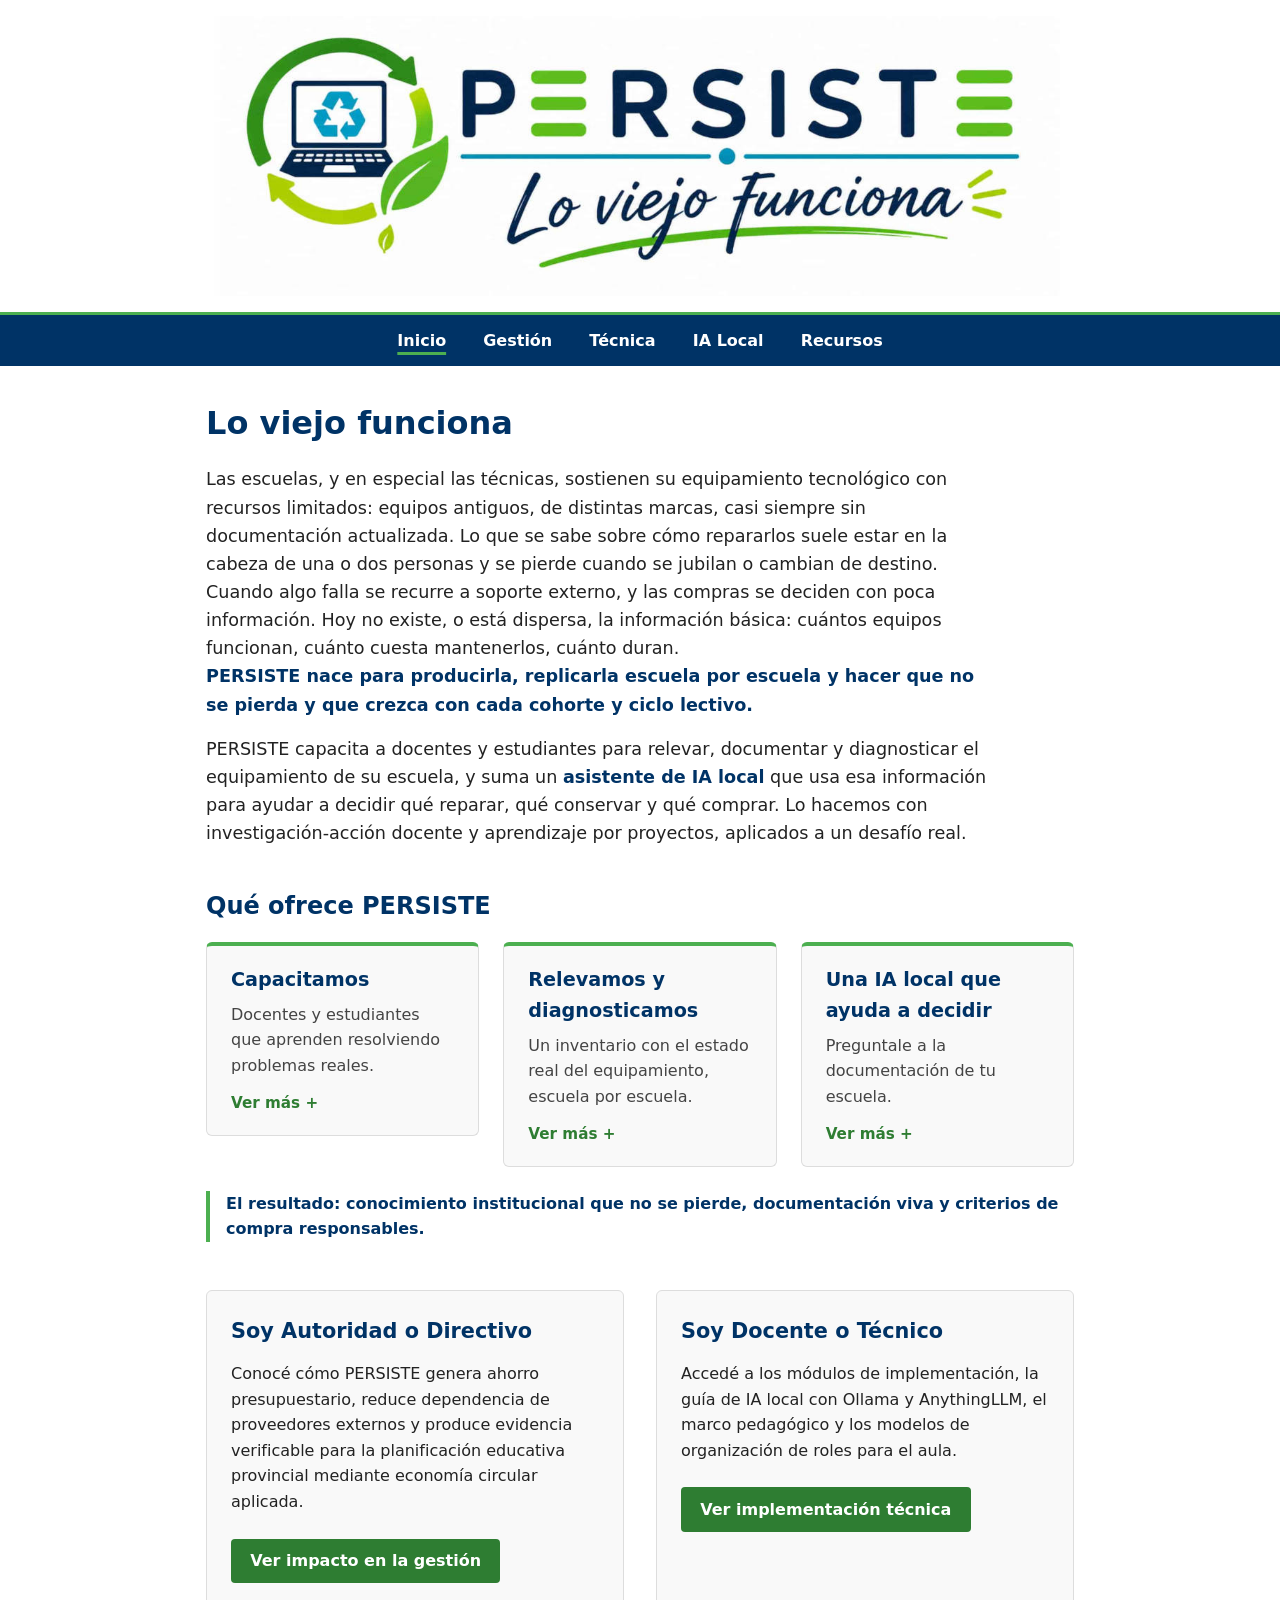
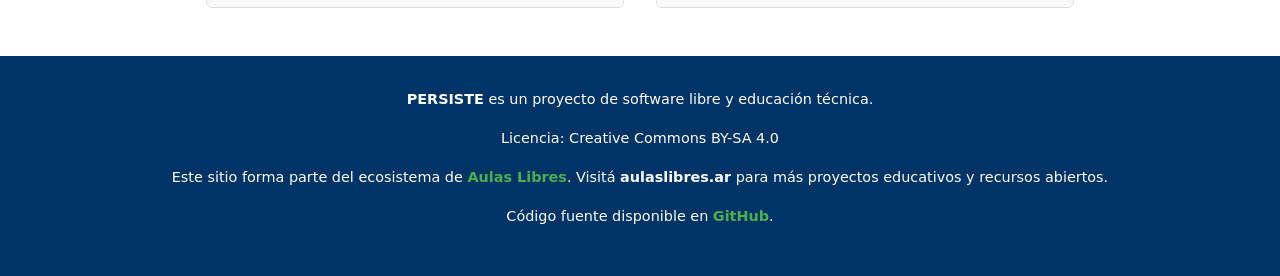
<file: index.html>
<!DOCTYPE html>
<html lang="es">
<head>
    <meta charset="UTF-8">
    <meta name="viewport" content="width=device-width, initial-scale=1.0">
    <meta name="description" content="PERSISTE capacita a docentes y estudiantes de escuelas técnicas para relevar, documentar y diagnosticar su equipamiento, con un asistente de IA local que ayuda a decidir qué reparar, conservar o comprar.">
    <title>PERSISTE | Programa Escolar de Reutilización e Innovación</title>
    <link rel="stylesheet" href="css/style.css">
</head>
<body>
    <!-- CABECERA RESPONSIVA -->
    <header>
        <img src="assets/img/cabecera-persiste.jpg"
             alt="PERSISTE: Lo viejo funciona - Programa de reutilización tecnológica escolar"
             class="logo-header">
    </header>

    <!-- MENÚ SIMPLE -->
    <nav aria-label="Principal">
        <a href="index.html" aria-current="page">Inicio</a>
        <a href="gestion.html">Gestión</a>
        <a href="tecnica.html">Técnica</a>
        <a href="ia-local.html">IA Local</a>
        <a href="recursos.html">Recursos</a>
    </nav>

    <!-- CONTENIDO PRINCIPAL -->
    <main class="container">
<section class="intro">
    <h1>Lo viejo funciona</h1>
    <p>Las escuelas, y en especial las técnicas, sostienen su equipamiento tecnológico con recursos limitados: equipos antiguos, de distintas marcas, casi siempre sin documentación actualizada. Lo que se sabe sobre cómo repararlos suele estar en la cabeza de una o dos personas y se pierde cuando se jubilan o cambian de destino. Cuando algo falla se recurre a soporte externo, y las compras se deciden con poca información. Hoy no existe, o está dispersa, la información básica: cuántos equipos funcionan, cuánto cuesta mantenerlos, cuánto duran.<br>
    <strong class="destacado">PERSISTE nace para producirla, replicarla escuela por escuela y hacer que no se pierda y que crezca con cada cohorte y ciclo lectivo.</strong></p>
    <p>PERSISTE capacita a docentes y estudiantes para relevar, documentar y diagnosticar el equipamiento de su escuela, y suma un <strong class="destacado">asistente de IA local</strong> que usa esa información para ayudar a decidir qué reparar, qué conservar y qué comprar. Lo hacemos con investigación-acción docente y aprendizaje por proyectos, aplicados a un desafío real.</p>
</section>

        <!-- QUÉ OFRECE EL PROGRAMA -->
        <section class="ofrece" aria-labelledby="titulo-ofrece">
            <h2 id="titulo-ofrece">Qué ofrece PERSISTE</h2>

            <div class="ofertas">
                <details class="oferta">
                    <summary>
                        <h3>Capacitamos</h3>
                        <span class="resumen">Docentes y estudiantes que aprenden resolviendo problemas reales.</span>
                    </summary>
                    <div class="detalle">
                        <p>Los docentes se forman en servicio con investigación-acción: ciclos de diagnóstico, prueba y reflexión sobre la gestión tecnológica de su propia escuela.</p>
                        <p>Los estudiantes aprenden por proyectos: instalan, configuran, resuelven y documentan equipos reales, en lugar de hacer ejercicios simulados.</p>
                        <p>Se trabaja entre 4 y 6 horas semanales dentro de espacios curriculares existentes, y las cohortes avanzadas forman a las siguientes.</p>
                    </div>
                </details>

                <details class="oferta">
                    <summary>
                        <h3>Relevamos y diagnosticamos</h3>
                        <span class="resumen">Un inventario con el estado real del equipamiento, escuela por escuela.</span>
                    </summary>
                    <div class="detalle">
                        <p>Cada escuela releva su equipamiento (computadoras, impresoras, proyectores, redes) y arma fichas con marca, modelo, estado, historial, procedimientos y fallas frecuentes. Todo se verifica en el equipo real.</p>
                        <p>Con el tiempo, las escuelas pueden compartir lo documentado y formar una red que compare situaciones y soluciones, y que le dé a la gestión pública datos que hoy no existen: estado real, costos de soporte externo y vida útil de los equipos.</p>
                    </div>
                </details>

                <details class="oferta">
                    <summary>
                        <h3>Una IA local que ayuda a decidir</h3>
                        <span class="resumen">Preguntale a la documentación de tu escuela.</span>
                    </summary>
                    <div class="detalle">
                        <p>Toda esa información alimenta un asistente de IA que funciona en una computadora de la propia escuela, sin internet ni servicios de terceros. Permite consultar en lenguaje natural (“¿cómo se configura tal impresora?”) y responde citando la ficha de donde sacó la información.</p>
                        <p>Con seis criterios de compra responsable (compatibilidad con software libre, reparabilidad, consumo, costo total, obsolescencia y autonomía), ayuda a armar informes para decidir.</p>
                        <p>La decisión la toma siempre una persona: toda ficha se revisa antes de entrar al archivo.</p>
                    </div>
                </details>
            </div>

            <p class="resultado">El resultado: conocimiento institucional que no se pierde, documentación viva y criterios de compra responsables.</p>
        </section>

        <!-- PERFILES -->
        <section class="perfiles">
            <article class="card">
                <h2>Soy Autoridad o Directivo</h2>
                <p>Conocé cómo PERSISTE genera ahorro presupuestario, reduce dependencia de proveedores externos y produce evidencia verificable para la planificación educativa provincial mediante economía circular aplicada.</p>
                <a href="gestion.html" class="btn">Ver impacto en la gestión</a>
            </article>

            <article class="card">
                <h2>Soy Docente o Técnico</h2>
                <p>Accedé a los módulos de implementación, la guía de IA local con Ollama y AnythingLLM, el marco pedagógico y los modelos de organización de roles para el aula.</p>
                <a href="tecnica.html" class="btn">Ver implementación técnica</a>
            </article>
        </section>
    </main>

    <!-- FOOTER CON ENLACE A ORIGEN -->
    <footer>
        <p><strong>PERSISTE</strong> es un proyecto de software libre y educación técnica.</p>
        <p>Licencia: Creative Commons BY-SA 4.0</p>
        <p>Este sitio forma parte del ecosistema de <a href="https://aulaslibres.ar" target="_blank" rel="noopener">Aulas Libres</a>.
           Visitá <strong>aulaslibres.ar</strong> para más proyectos educativos y recursos abiertos.</p>
        <p>Código fuente disponible en <a href="https://github.com/tu-usuario/persiste" target="_blank" rel="noopener">GitHub</a>.</p>
    </footer>
</body>
</html>
</file>
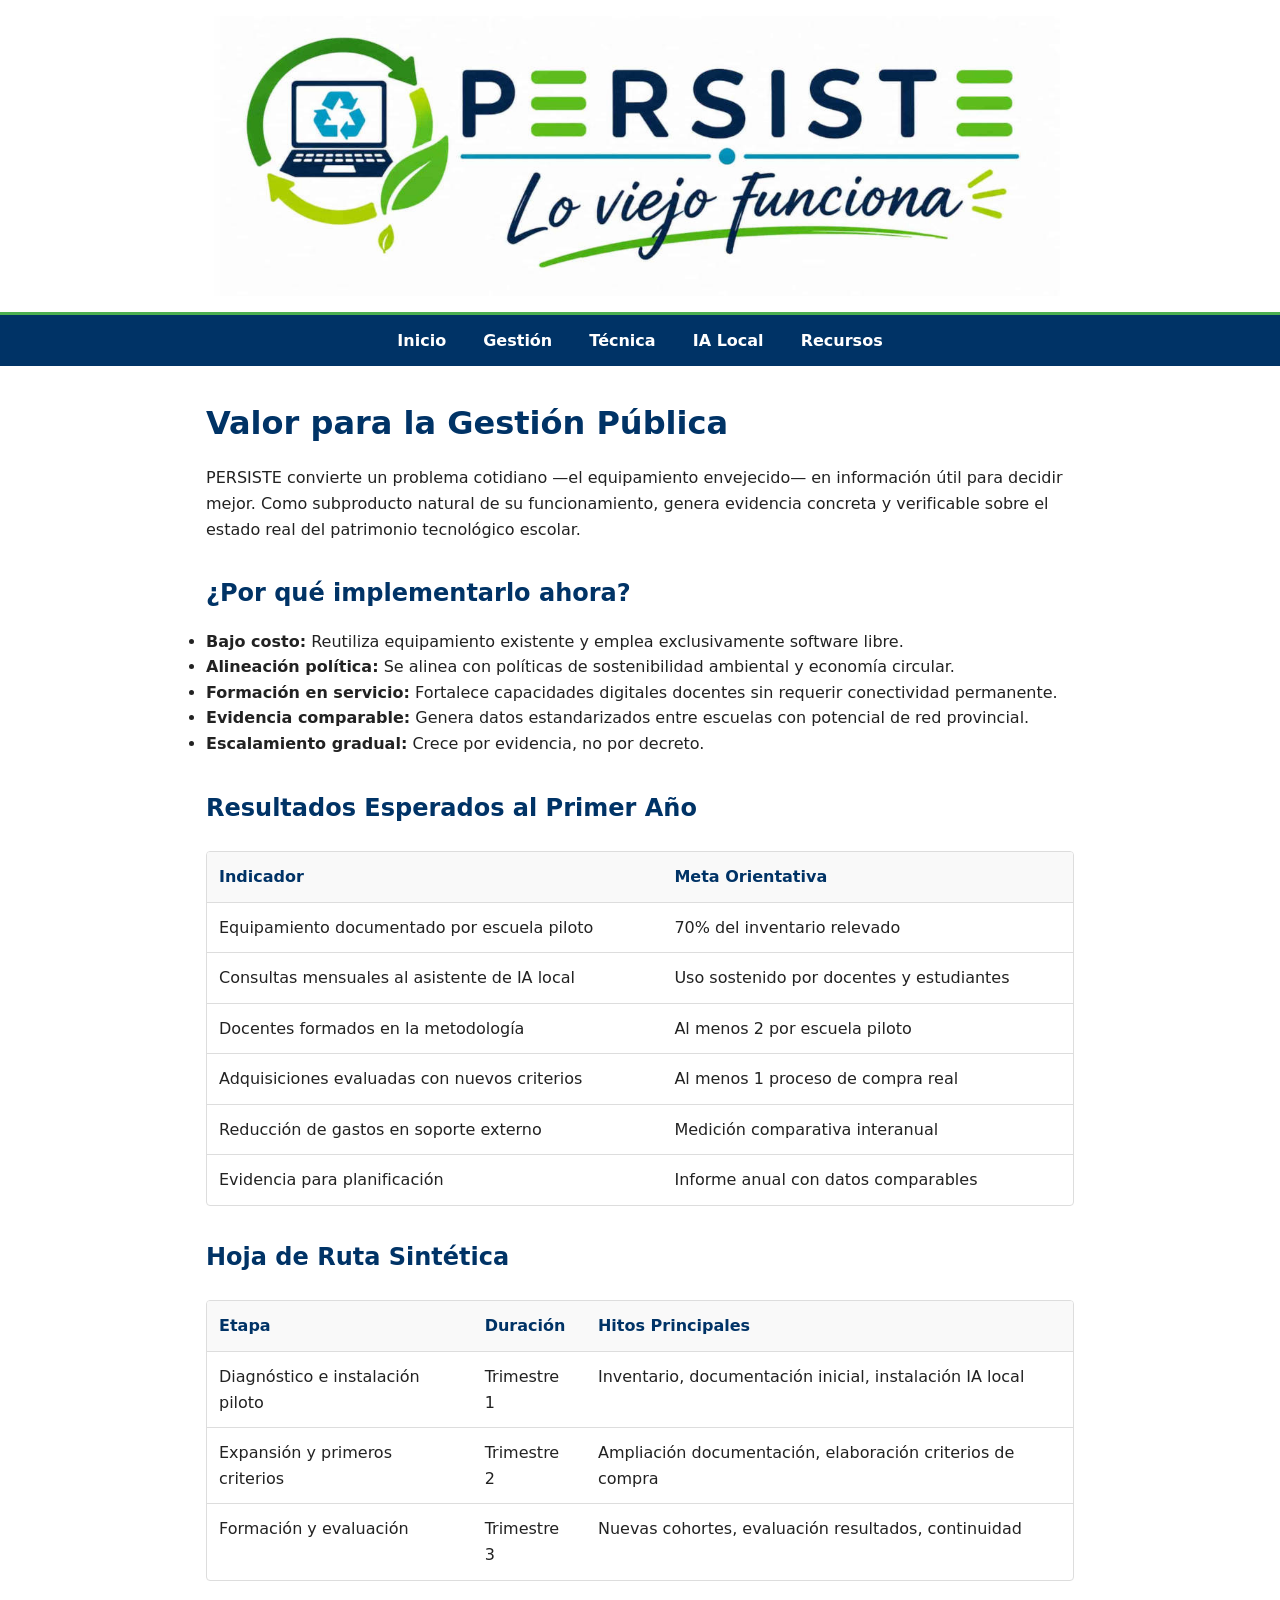
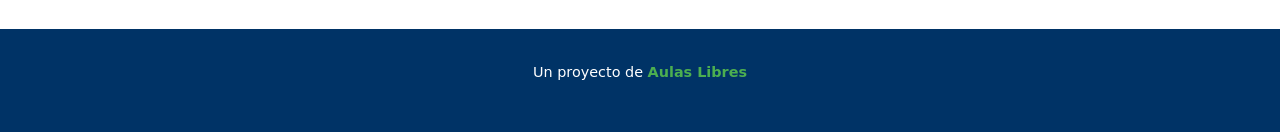
<file: gestion.html>
<!DOCTYPE html>
<html lang="es">
<head>
    <meta charset="UTF-8">
    <meta name="viewport" content="width=device-width, initial-scale=1.0">
    <title>Gestión | PERSISTE - Valor Público</title>
    <link rel="stylesheet" href="css/style.css">
</head>
<body>
    <header>
        <img src="assets/img/cabecera-persiste.jpg" alt="PERSISTE: Lo viejo funciona" class="logo-header">
    </header>
    <nav>
        <a href="index.html">Inicio</a>
        <a href="gestion.html">Gestión</a>
        <a href="tecnica.html">Técnica</a>
        <a href="ia-local.html">IA Local</a>
        <a href="recursos.html">Recursos</a>
    </nav>

    <main class="container">
        <h1>Valor para la Gestión Pública</h1>
        <p>PERSISTE convierte un problema cotidiano —el equipamiento envejecido— en información útil para decidir mejor. Como subproducto natural de su funcionamiento, genera evidencia concreta y verificable sobre el estado real del patrimonio tecnológico escolar.</p>

        <h2>¿Por qué implementarlo ahora?</h2>
        <ul>
            <li><strong>Bajo costo:</strong> Reutiliza equipamiento existente y emplea exclusivamente software libre.</li>
            <li><strong>Alineación política:</strong> Se alinea con políticas de sostenibilidad ambiental y economía circular.</li>
            <li><strong>Formación en servicio:</strong> Fortalece capacidades digitales docentes sin requerir conectividad permanente.</li>
            <li><strong>Evidencia comparable:</strong> Genera datos estandarizados entre escuelas con potencial de red provincial.</li>
            <li><strong>Escalamiento gradual:</strong> Crece por evidencia, no por decreto.</li>
        </ul>

        <h2>Resultados Esperados al Primer Año</h2>
        <div class="table-responsive">
            <table>
                <thead>
                    <tr>
                        <th>Indicador</th>
                        <th>Meta Orientativa</th>
                    </tr>
                </thead>
                <tbody>
                    <tr>
                        <td>Equipamiento documentado por escuela piloto</td>
                        <td>70% del inventario relevado</td>
                    </tr>
                    <tr>
                        <td>Consultas mensuales al asistente de IA local</td>
                        <td>Uso sostenido por docentes y estudiantes</td>
                    </tr>
                    <tr>
                        <td>Docentes formados en la metodología</td>
                        <td>Al menos 2 por escuela piloto</td>
                    </tr>
                    <tr>
                        <td>Adquisiciones evaluadas con nuevos criterios</td>
                        <td>Al menos 1 proceso de compra real</td>
                    </tr>
                    <tr>
                        <td>Reducción de gastos en soporte externo</td>
                        <td>Medición comparativa interanual</td>
                    </tr>
                    <tr>
                        <td>Evidencia para planificación</td>
                        <td>Informe anual con datos comparables</td>
                    </tr>
                </tbody>
            </table>
        </div>

        <h2>Hoja de Ruta Sintética</h2>
        <div class="table-responsive">
            <table>
                <thead>
                    <tr>
                        <th>Etapa</th>
                        <th>Duración</th>
                        <th>Hitos Principales</th>
                    </tr>
                </thead>
                <tbody>
                    <tr>
                        <td>Diagnóstico e instalación piloto</td>
                        <td>Trimestre 1</td>
                        <td>Inventario, documentación inicial, instalación IA local</td>
                    </tr>
                    <tr>
                        <td>Expansión y primeros criterios</td>
                        <td>Trimestre 2</td>
                        <td>Ampliación documentación, elaboración criterios de compra</td>
                    </tr>
                    <tr>
                        <td>Formación y evaluación</td>
                        <td>Trimestre 3</td>
                        <td>Nuevas cohortes, evaluación resultados, continuidad</td>
                    </tr>
                </tbody>
            </table>
        </div>
    </main>

    <footer>
        <p>Un proyecto de <a href="https://aulaslibres.ar" target="_blank" rel="noopener">Aulas Libres</a></p>
    </footer>
</body>
</html>
</file>
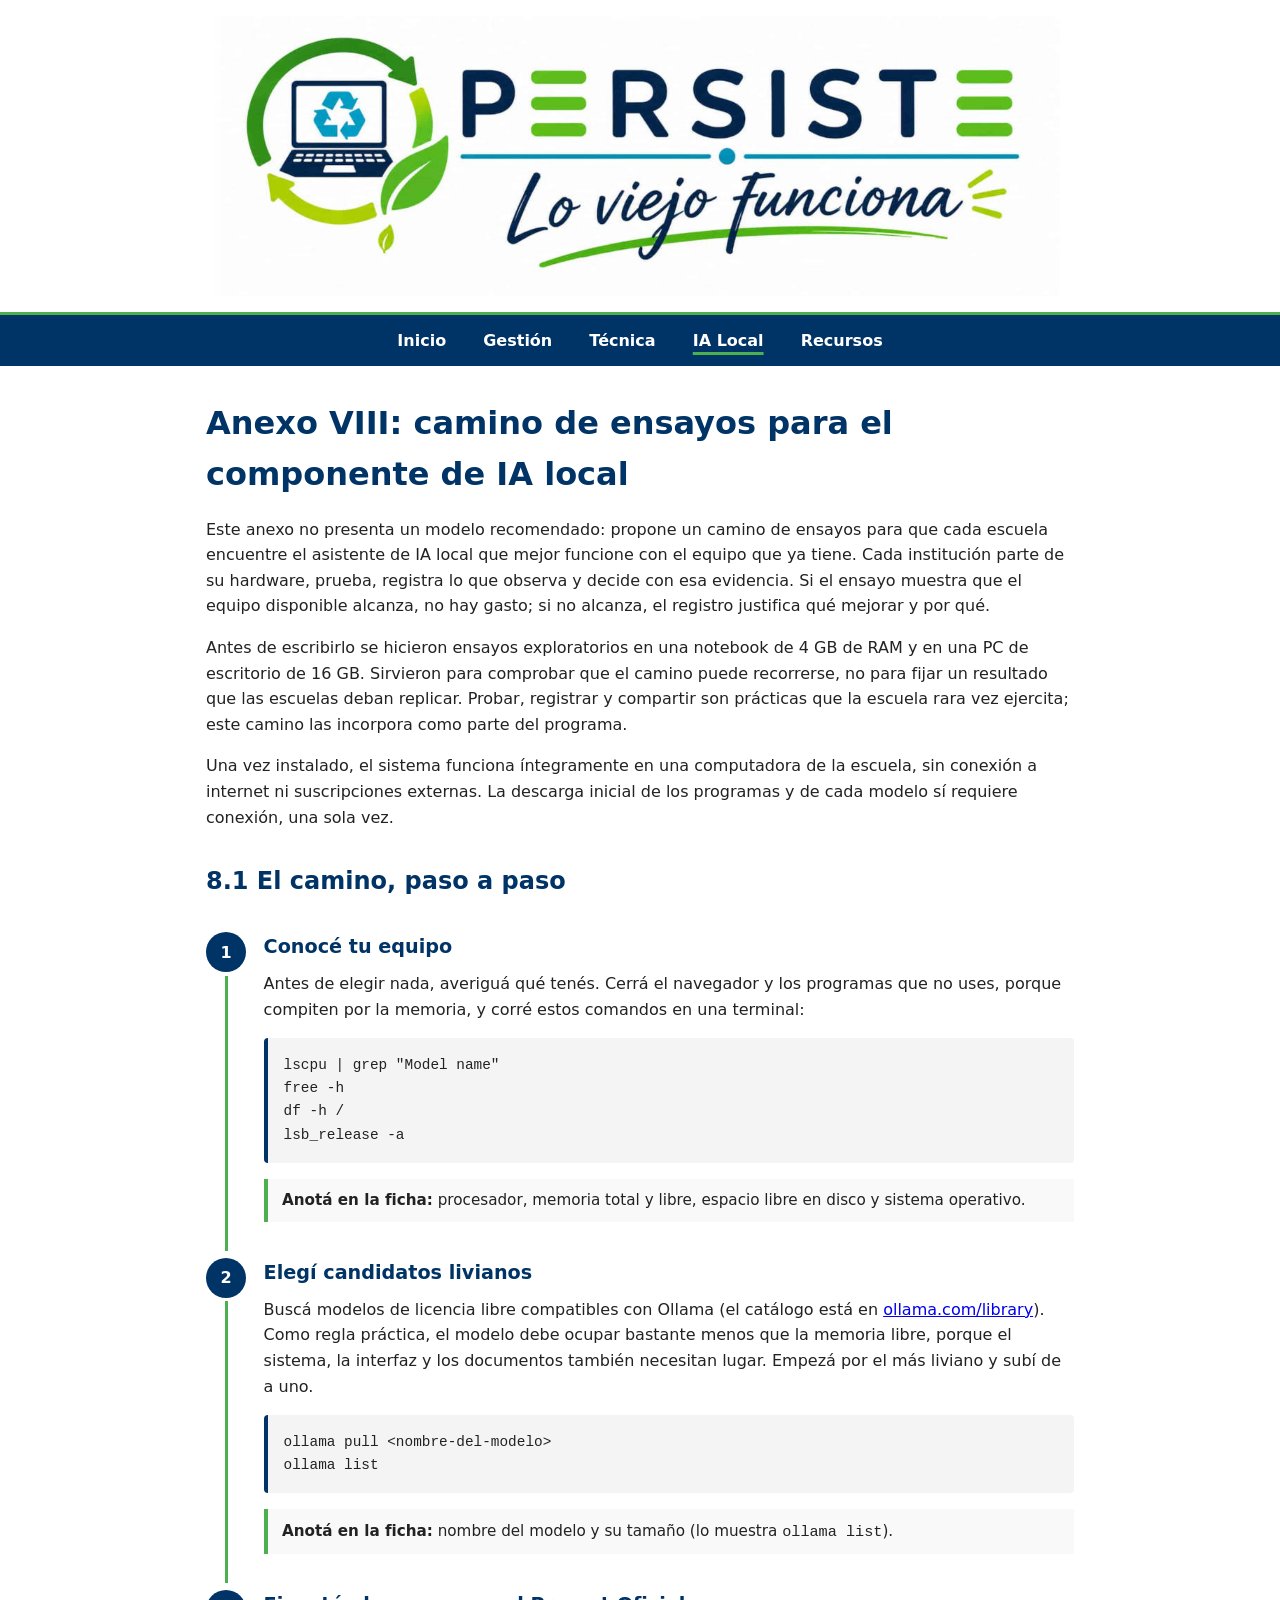
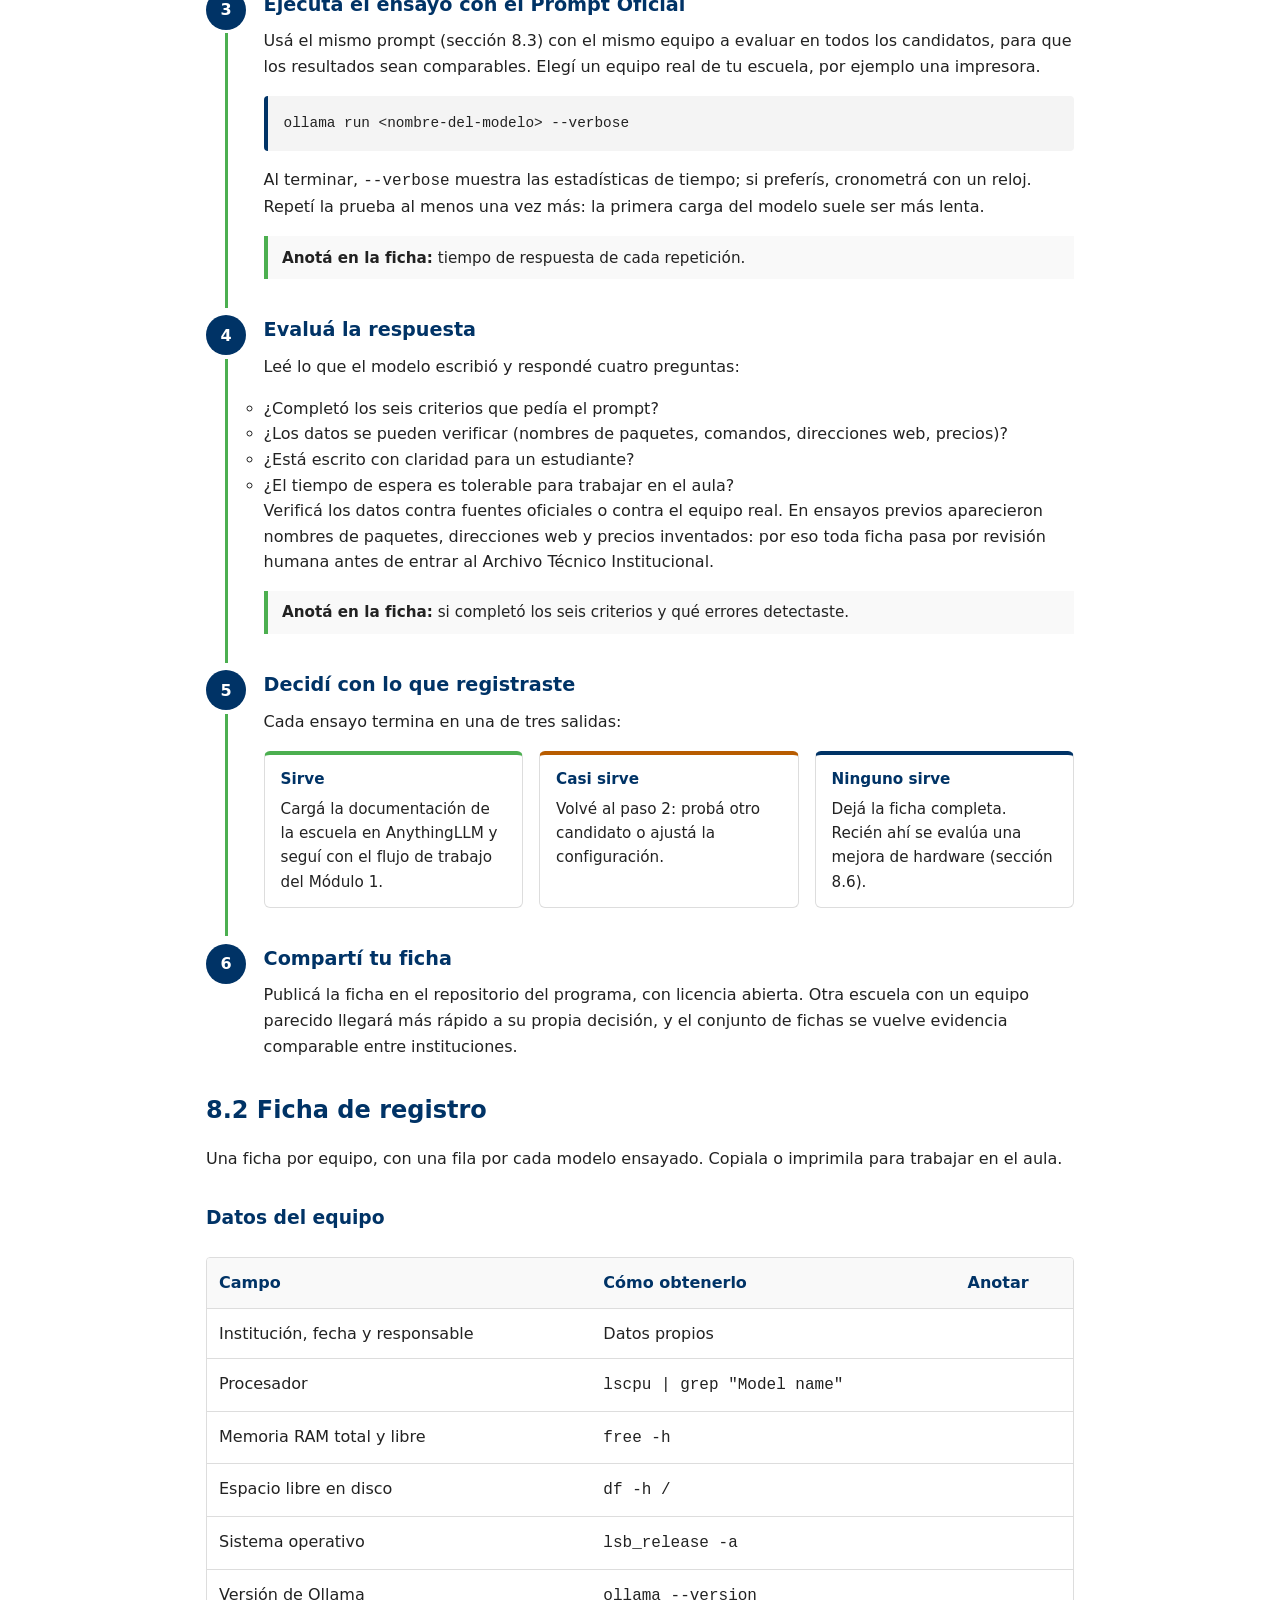
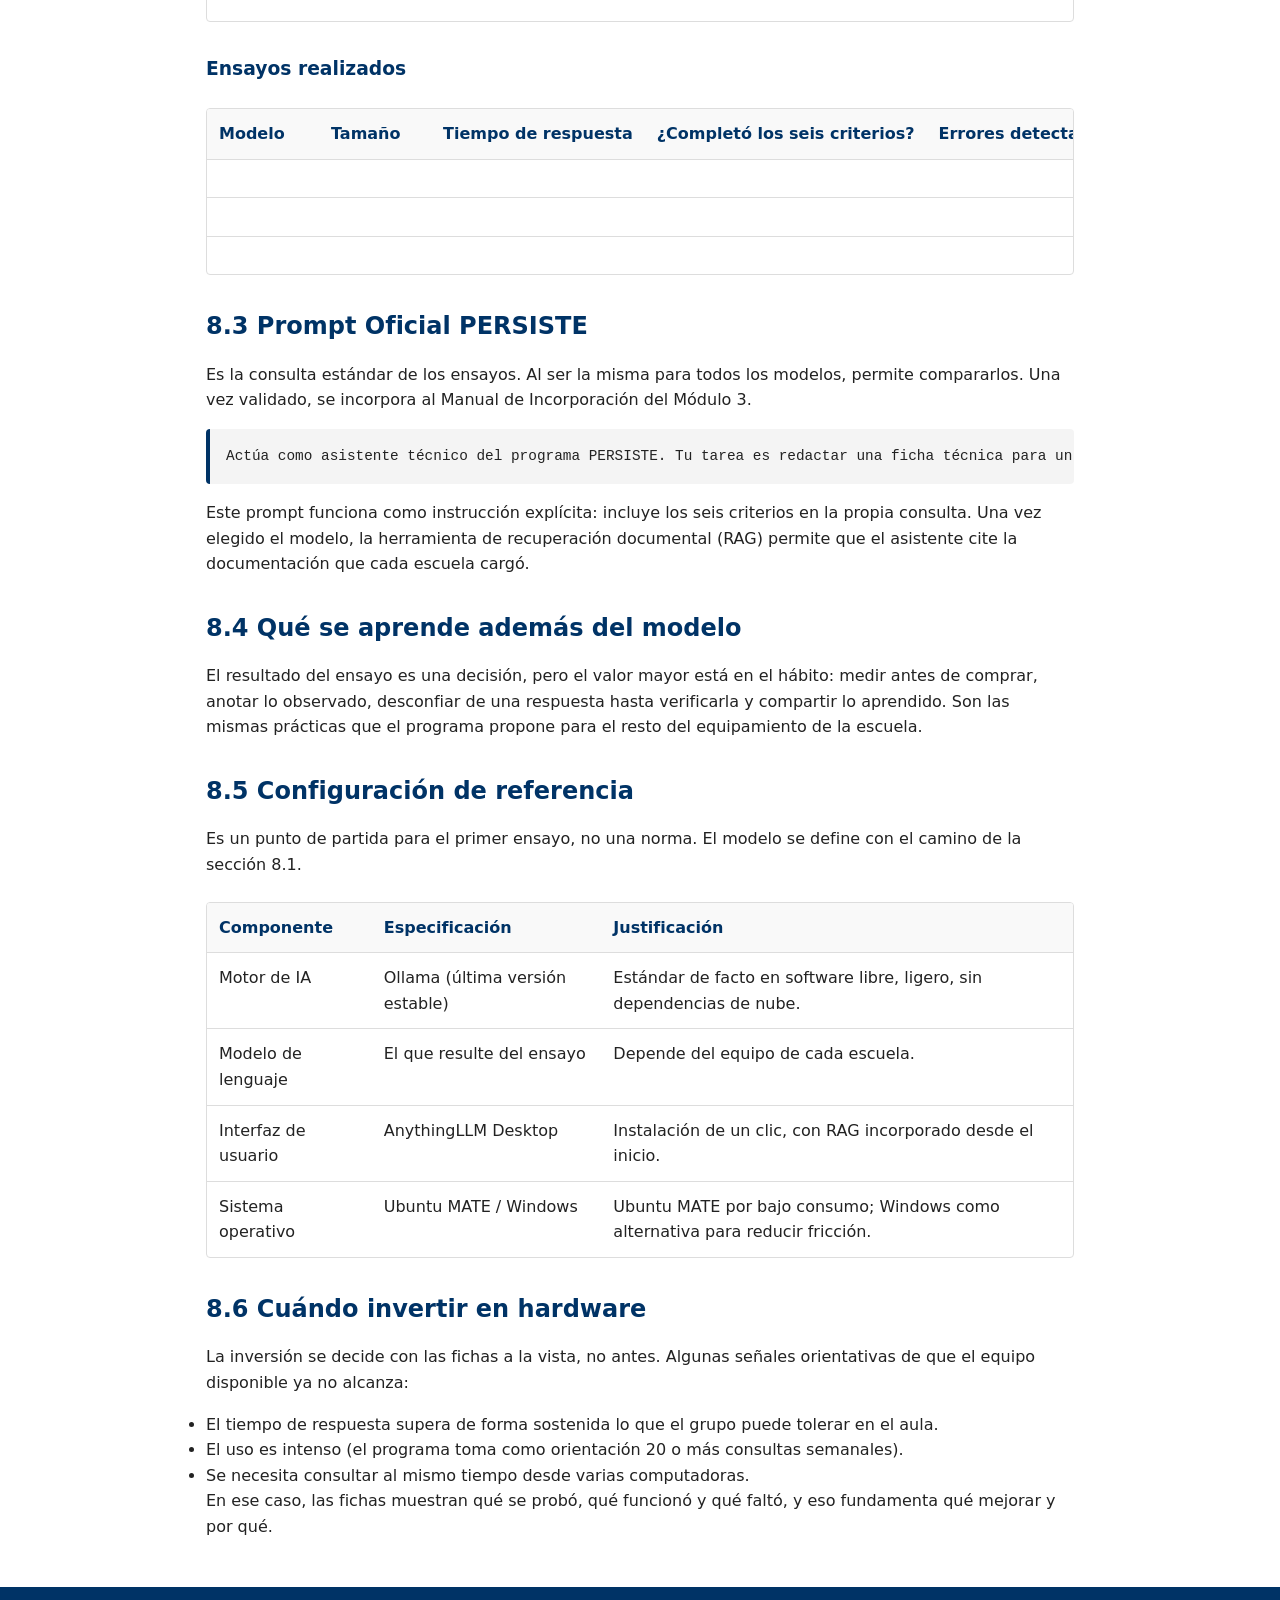
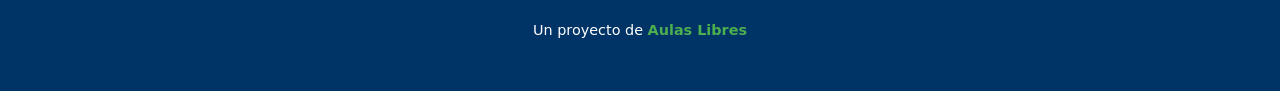
<file: ia-local.html>
<!DOCTYPE html>
<html lang="es">
<head>
    <meta charset="UTF-8">
    <meta name="viewport" content="width=device-width, initial-scale=1.0">
    <meta name="description" content="Camino de ensayos para que cada escuela encuentre el asistente de IA local que mejor funcione con el equipo que ya tiene, sin gastos superfluos.">
    <title>IA Local | Camino de ensayos | PERSISTE</title>
    <link rel="stylesheet" href="css/style.css">
    <style>
        /* Recorrido visual del camino de ensayos.
           Puede moverse a css/style.css cuando se quiera reutilizar en otras páginas. */
        .camino { list-style: none; counter-reset: paso; margin: 2rem 0; padding: 0; }
        .camino > li { position: relative; counter-increment: paso; padding: 0 0 2rem 3.6rem; }
        .camino > li::before {
            content: counter(paso);
            position: absolute; left: 0; top: 0;
            width: 2.5rem; height: 2.5rem; border-radius: 50%;
            background: var(--primary); color: #fff; font-weight: bold;
            display: flex; align-items: center; justify-content: center;
        }
        .camino > li::after {
            content: ""; position: absolute; left: 1.2rem; top: 2.7rem; bottom: 0.2rem;
            width: 3px; background: var(--accent);
        }
        .camino > li:last-child { padding-bottom: 0; }
        .camino > li:last-child::after { display: none; }
        .camino h3 { margin: 0.25rem 0 0.5rem; font-size: 1.2rem; }
        .camino .anotar {
            background: var(--light-bg); border-left: 4px solid var(--accent);
            padding: 0.6rem 0.9rem; font-size: 0.95rem; margin: 0.75rem 0 0;
        }
        .salidas {
            display: grid; grid-template-columns: repeat(auto-fit, minmax(210px, 1fr));
            gap: 1rem; margin: 0.75rem 0 0;
        }
        .salida {
            border: 1px solid var(--border); border-top: 4px solid var(--accent);
            border-radius: 6px; padding: 0.8rem 1rem; background: #fff; font-size: 0.95rem;
        }
        .salida strong { display: block; color: var(--primary); margin-bottom: 0.3rem; }
        .salida p { margin: 0; }
        .salida.vuelta { border-top-color: #b85c00; }
        .salida.pausa { border-top-color: var(--primary); }
        .ficha td { height: 2.4rem; }
        .ficha-vacia td { min-width: 7rem; }
        @media (max-width: 600px) {
            .camino > li { padding-left: 3.1rem; }
        }
    </style>
</head>
<body>
    <header>
        <img src="assets/img/cabecera-persiste.jpg"
             alt="PERSISTE: Lo viejo funciona"
             class="logo-header">
    </header>
    <nav aria-label="Principal">
        <a href="index.html">Inicio</a>
        <a href="gestion.html">Gestión</a>
        <a href="tecnica.html">Técnica</a>
        <a href="ia-local.html" aria-current="page">IA Local</a>
        <a href="recursos.html">Recursos</a>
    </nav>

    <main class="container">
        <h1>Anexo VIII: camino de ensayos para el componente de IA local</h1>

        <p>Este anexo no presenta un modelo recomendado: propone un camino de ensayos para que cada escuela encuentre el asistente de IA local que mejor funcione con el equipo que ya tiene. Cada institución parte de su hardware, prueba, registra lo que observa y decide con esa evidencia. Si el ensayo muestra que el equipo disponible alcanza, no hay gasto; si no alcanza, el registro justifica qué mejorar y por qué.</p>
        <p>Antes de escribirlo se hicieron ensayos exploratorios en una notebook de 4 GB de RAM y en una PC de escritorio de 16 GB. Sirvieron para comprobar que el camino puede recorrerse, no para fijar un resultado que las escuelas deban replicar. Probar, registrar y compartir son prácticas que la escuela rara vez ejercita; este camino las incorpora como parte del programa.</p>
        <p>Una vez instalado, el sistema funciona íntegramente en una computadora de la escuela, sin conexión a internet ni suscripciones externas. La descarga inicial de los programas y de cada modelo sí requiere conexión, una sola vez.</p>

        <h2>8.1 El camino, paso a paso</h2>

        <ol class="camino">
            <li>
                <h3>Conocé tu equipo</h3>
                <p>Antes de elegir nada, averiguá qué tenés. Cerrá el navegador y los programas que no uses, porque compiten por la memoria, y corré estos comandos en una terminal:</p>
<pre><code>lscpu | grep "Model name"
free -h
df -h /
lsb_release -a</code></pre>
                <p class="anotar"><strong>Anotá en la ficha:</strong> procesador, memoria total y libre, espacio libre en disco y sistema operativo.</p>
            </li>

            <li>
                <h3>Elegí candidatos livianos</h3>
                <p>Buscá modelos de licencia libre compatibles con Ollama (el catálogo está en <a href="https://ollama.com/library" target="_blank" rel="noopener">ollama.com/library</a>). Como regla práctica, el modelo debe ocupar bastante menos que la memoria libre, porque el sistema, la interfaz y los documentos también necesitan lugar. Empezá por el más liviano y subí de a uno.</p>
<pre><code>ollama pull &lt;nombre-del-modelo&gt;
ollama list</code></pre>
                <p class="anotar"><strong>Anotá en la ficha:</strong> nombre del modelo y su tamaño (lo muestra <code>ollama list</code>).</p>
            </li>

            <li>
                <h3>Ejecutá el ensayo con el Prompt Oficial</h3>
                <p>Usá el mismo prompt (sección 8.3) con el mismo equipo a evaluar en todos los candidatos, para que los resultados sean comparables. Elegí un equipo real de tu escuela, por ejemplo una impresora.</p>
<pre><code>ollama run &lt;nombre-del-modelo&gt; --verbose</code></pre>
                <p>Al terminar, <code>--verbose</code> muestra las estadísticas de tiempo; si preferís, cronometrá con un reloj. Repetí la prueba al menos una vez más: la primera carga del modelo suele ser más lenta.</p>
                <p class="anotar"><strong>Anotá en la ficha:</strong> tiempo de respuesta de cada repetición.</p>
            </li>

            <li>
                <h3>Evaluá la respuesta</h3>
                <p>Leé lo que el modelo escribió y respondé cuatro preguntas:</p>
                <ul>
                    <li>¿Completó los seis criterios que pedía el prompt?</li>
                    <li>¿Los datos se pueden verificar (nombres de paquetes, comandos, direcciones web, precios)?</li>
                    <li>¿Está escrito con claridad para un estudiante?</li>
                    <li>¿El tiempo de espera es tolerable para trabajar en el aula?</li>
                </ul>
                <p>Verificá los datos contra fuentes oficiales o contra el equipo real. En ensayos previos aparecieron nombres de paquetes, direcciones web y precios inventados: por eso toda ficha pasa por revisión humana antes de entrar al Archivo Técnico Institucional.</p>
                <p class="anotar"><strong>Anotá en la ficha:</strong> si completó los seis criterios y qué errores detectaste.</p>
            </li>

            <li>
                <h3>Decidí con lo que registraste</h3>
                <p>Cada ensayo termina en una de tres salidas:</p>
                <div class="salidas">
                    <div class="salida">
                        <strong>Sirve</strong>
                        <p>Cargá la documentación de la escuela en AnythingLLM y seguí con el flujo de trabajo del Módulo 1.</p>
                    </div>
                    <div class="salida vuelta">
                        <strong>Casi sirve</strong>
                        <p>Volvé al paso 2: probá otro candidato o ajustá la configuración.</p>
                    </div>
                    <div class="salida pausa">
                        <strong>Ninguno sirve</strong>
                        <p>Dejá la ficha completa. Recién ahí se evalúa una mejora de hardware (sección 8.6).</p>
                    </div>
                </div>
            </li>

            <li>
                <h3>Compartí tu ficha</h3>
                <p>Publicá la ficha en el repositorio del programa, con licencia abierta. Otra escuela con un equipo parecido llegará más rápido a su propia decisión, y el conjunto de fichas se vuelve evidencia comparable entre instituciones.</p>
            </li>
        </ol>

        <h2>8.2 Ficha de registro</h2>
        <p>Una ficha por equipo, con una fila por cada modelo ensayado. Copiala o imprimila para trabajar en el aula.</p>

        <h3>Datos del equipo</h3>
        <div class="table-responsive">
            <table class="ficha">
                <thead>
                    <tr><th>Campo</th><th>Cómo obtenerlo</th><th>Anotar</th></tr>
                </thead>
                <tbody>
                    <tr><td>Institución, fecha y responsable</td><td>Datos propios</td><td></td></tr>
                    <tr><td>Procesador</td><td><code>lscpu | grep "Model name"</code></td><td></td></tr>
                    <tr><td>Memoria RAM total y libre</td><td><code>free -h</code></td><td></td></tr>
                    <tr><td>Espacio libre en disco</td><td><code>df -h /</code></td><td></td></tr>
                    <tr><td>Sistema operativo</td><td><code>lsb_release -a</code></td><td></td></tr>
                    <tr><td>Versión de Ollama</td><td><code>ollama --version</code></td><td></td></tr>
                </tbody>
            </table>
        </div>

        <h3>Ensayos realizados</h3>
        <div class="table-responsive">
            <table class="ficha ficha-vacia">
                <thead>
                    <tr>
                        <th>Modelo</th>
                        <th>Tamaño</th>
                        <th>Tiempo de respuesta</th>
                        <th>¿Completó los seis criterios?</th>
                        <th>Errores detectados</th>
                        <th>Decisión</th>
                    </tr>
                </thead>
                <tbody>
                    <tr><td></td><td></td><td></td><td></td><td></td><td></td></tr>
                    <tr><td></td><td></td><td></td><td></td><td></td><td></td></tr>
                    <tr><td></td><td></td><td></td><td></td><td></td><td></td></tr>
                </tbody>
            </table>
        </div>

        <h2>8.3 Prompt Oficial PERSISTE</h2>
        <p>Es la consulta estándar de los ensayos. Al ser la misma para todos los modelos, permite compararlos. Una vez validado, se incorpora al Manual de Incorporación del Módulo 3.</p>
        <pre><code>Actúa como asistente técnico del programa PERSISTE. Tu tarea es redactar una ficha técnica para un equipo que debe ser evaluado según los Criterios de Adquisición Tecnológica Responsable. Debes responder abordando: (1) Compatibilidad con software libre, (2) Durabilidad y reparabilidad, (3) Consumo energético, (4) Costo total de propiedad, (5) Obsolescencia programada, (6) Autonomía tecnológica. Equipo a evaluar: [descripción del equipo].</code></pre>
        <p>Este prompt funciona como instrucción explícita: incluye los seis criterios en la propia consulta. Una vez elegido el modelo, la herramienta de recuperación documental (RAG) permite que el asistente cite la documentación que cada escuela cargó.</p>

        <h2>8.4 Qué se aprende además del modelo</h2>
        <p>El resultado del ensayo es una decisión, pero el valor mayor está en el hábito: medir antes de comprar, anotar lo observado, desconfiar de una respuesta hasta verificarla y compartir lo aprendido. Son las mismas prácticas que el programa propone para el resto del equipamiento de la escuela.</p>

        <h2>8.5 Configuración de referencia</h2>
        <p>Es un punto de partida para el primer ensayo, no una norma. El modelo se define con el camino de la sección 8.1.</p>
        <div class="table-responsive">
            <table>
                <thead>
                    <tr>
                        <th>Componente</th>
                        <th>Especificación</th>
                        <th>Justificación</th>
                    </tr>
                </thead>
                <tbody>
                    <tr>
                        <td>Motor de IA</td>
                        <td>Ollama (última versión estable)</td>
                        <td>Estándar de facto en software libre, ligero, sin dependencias de nube.</td>
                    </tr>
                    <tr>
                        <td>Modelo de lenguaje</td>
                        <td>El que resulte del ensayo</td>
                        <td>Depende del equipo de cada escuela.</td>
                    </tr>
                    <tr>
                        <td>Interfaz de usuario</td>
                        <td>AnythingLLM Desktop</td>
                        <td>Instalación de un clic, con RAG incorporado desde el inicio.</td>
                    </tr>
                    <tr>
                        <td>Sistema operativo</td>
                        <td>Ubuntu MATE / Windows</td>
                        <td>Ubuntu MATE por bajo consumo; Windows como alternativa para reducir fricción.</td>
                    </tr>
                </tbody>
            </table>
        </div>

        <h2>8.6 Cuándo invertir en hardware</h2>
        <p>La inversión se decide con las fichas a la vista, no antes. Algunas señales orientativas de que el equipo disponible ya no alcanza:</p>
        <ul>
            <li>El tiempo de respuesta supera de forma sostenida lo que el grupo puede tolerar en el aula.</li>
            <li>El uso es intenso (el programa toma como orientación 20 o más consultas semanales).</li>
            <li>Se necesita consultar al mismo tiempo desde varias computadoras.</li>
        </ul>
        <p>En ese caso, las fichas muestran qué se probó, qué funcionó y qué faltó, y eso fundamenta qué mejorar y por qué.</p>
    </main>

    <footer>
        <p>Un proyecto de <a href="https://aulaslibres.ar" target="_blank" rel="noopener">Aulas Libres</a></p>
    </footer>
</body>
</html>
</file>
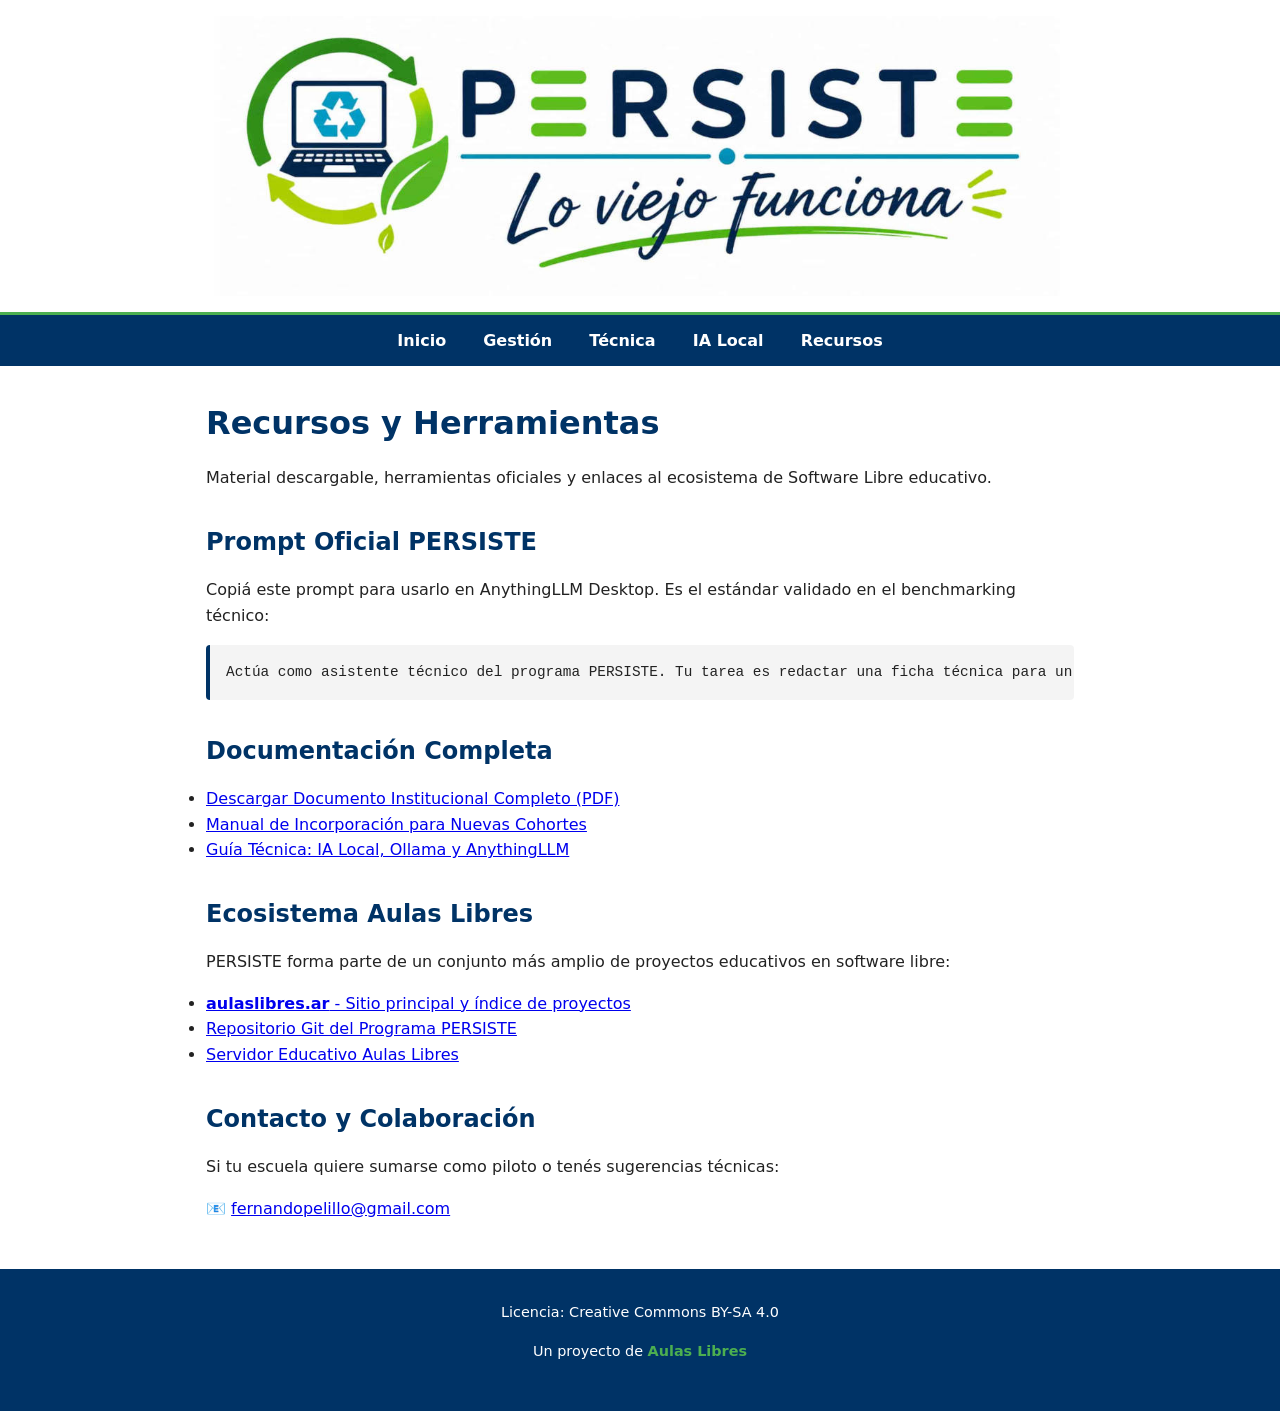
<file: recursos.html>
<!DOCTYPE html>
<html lang="es">
<head>
    <meta charset="UTF-8">
    <meta name="viewport" content="width=device-width, initial-scale=1.0">
    <title>Recursos | PERSISTE</title>
    <link rel="stylesheet" href="css/style.css">
</head>
<body>
    <header>
        <img src="assets/img/cabecera-persiste.jpg" alt="PERSISTE: Lo viejo funciona" class="logo-header">
    </header>
    <nav>
        <a href="index.html">Inicio</a>
        <a href="gestion.html">Gestión</a>
        <a href="tecnica.html">Técnica</a>
        <a href="ia-local.html">IA Local</a>
        <a href="recursos.html">Recursos</a>
    </nav>

    <main class="container">
        <h1>Recursos y Herramientas</h1>
        <p>Material descargable, herramientas oficiales y enlaces al ecosistema de Software Libre educativo.</p>

        <h2>Prompt Oficial PERSISTE</h2>
        <p>Copiá este prompt para usarlo en AnythingLLM Desktop. Es el estándar validado en el benchmarking técnico:</p>
        <pre><code>Actúa como asistente técnico del programa PERSISTE. Tu tarea es redactar una ficha técnica para un equipo que debe ser evaluado según los Criterios de Adquisición Tecnológica Responsable. Debes responder abordando: (1) Compatibilidad con software libre, (2) Durabilidad y reparabilidad, (3) Consumo energético, (4) Costo total de propiedad, (5) Obsolescencia programada, (6) Autonomía tecnológica. Equipo a evaluar: [descripción del equipo].</code></pre>

<h2>Documentación Completa</h2>
<ul>
    <li><a href="doc/resumen-ejecutivo.pdf" target="_blank" rel="noopener">Descargar Documento Institucional Completo (PDF)</a></li>
    <li><a href="doc/manual-incorporacion.pdf" target="_blank" rel="noopener">Manual de Incorporación para Nuevas Cohortes</a></li>
    <li><a href="doc/anexo-tecnico-ia.pdf" target="_blank" rel="noopener">Guía Técnica: IA Local, Ollama y AnythingLLM</a></li>
</ul>

        <h2>Ecosistema Aulas Libres</h2>
        <p>PERSISTE forma parte de un conjunto más amplio de proyectos educativos en software libre:</p>
        <ul>
            <li><a href="https://aulaslibres.ar" target="_blank" rel="noopener"><strong>aulaslibres.ar</strong> - Sitio principal y índice de proyectos</a></li>
            <li><a href="https://github.com/aulaslibres-sf/persiste" target="_blank" rel="noopener">Repositorio Git del Programa PERSISTE</a></li>
            <li><a href="https://servidor.aulaslibres.ar" target="_blank" rel="noopener">Servidor Educativo Aulas Libres</a></li>
        </ul>

        <h2>Contacto y Colaboración</h2>
        <p>Si tu escuela quiere sumarse como piloto o tenés sugerencias técnicas:</p>
        <p>📧 <a href="mailto:fernandopelillo@gmail.com">fernandopelillo@gmail.com</a></p>
    </main>

    <footer>
        <p>Licencia: Creative Commons BY-SA 4.0</p>
        <p>Un proyecto de <a href="https://aulaslibres.ar" target="_blank" rel="noopener">Aulas Libres</a></p>
    </footer>
</body>
</html>
</file>
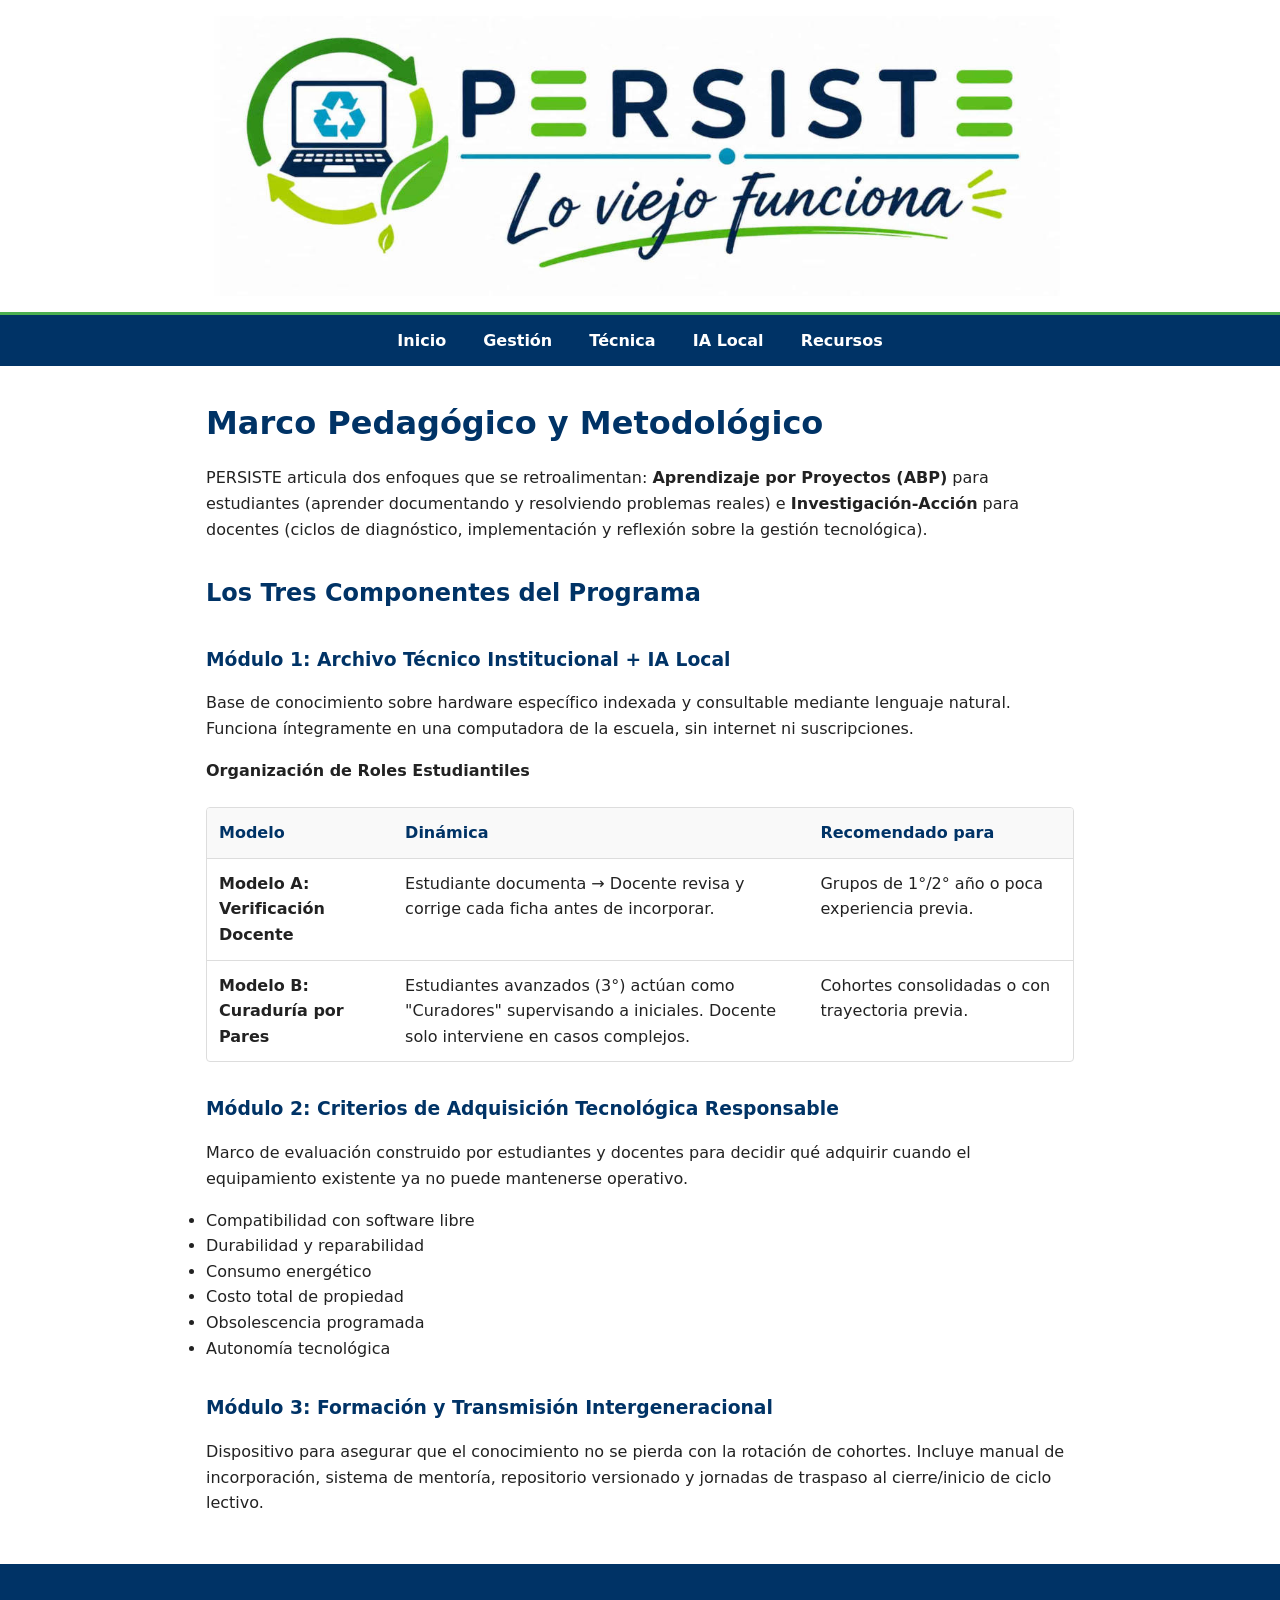
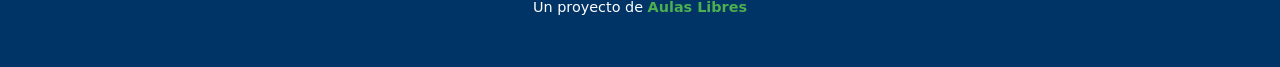
<file: tecnica.html>
<!DOCTYPE html>
<html lang="es">
<head>
    <meta charset="UTF-8">
    <meta name="viewport" content="width=device-width, initial-scale=1.0">
    <title>Técnica | PERSISTE - Implementación</title>
    <link rel="stylesheet" href="css/style.css">
</head>
<body>
    <header>
        <img src="assets/img/cabecera-persiste.jpg" alt="PERSISTE: Lo viejo funciona" class="logo-header">
    </header>
    <nav>
        <a href="index.html">Inicio</a>
        <a href="gestion.html">Gestión</a>
        <a href="tecnica.html">Técnica</a>
        <a href="ia-local.html">IA Local</a>
        <a href="recursos.html">Recursos</a>
    </nav>

    <main class="container">
        <h1>Marco Pedagógico y Metodológico</h1>
        <p>PERSISTE articula dos enfoques que se retroalimentan: <strong>Aprendizaje por Proyectos (ABP)</strong> para estudiantes (aprender documentando y resolviendo problemas reales) e <strong>Investigación-Acción</strong> para docentes (ciclos de diagnóstico, implementación y reflexión sobre la gestión tecnológica).</p>

        <h2>Los Tres Componentes del Programa</h2>
        
        <h3>Módulo 1: Archivo Técnico Institucional + IA Local</h3>
        <p>Base de conocimiento sobre hardware específico indexada y consultable mediante lenguaje natural. Funciona íntegramente en una computadora de la escuela, sin internet ni suscripciones.</p>
        
        <h4>Organización de Roles Estudiantiles</h4>
        <div class="table-responsive">
            <table>
                <thead>
                    <tr>
                        <th>Modelo</th>
                        <th>Dinámica</th>
                        <th>Recomendado para</th>
                    </tr>
                </thead>
                <tbody>
                    <tr>
                        <td><strong>Modelo A: Verificación Docente</strong></td>
                        <td>Estudiante documenta → Docente revisa y corrige cada ficha antes de incorporar.</td>
                        <td>Grupos de 1°/2° año o poca experiencia previa.</td>
                    </tr>
                    <tr>
                        <td><strong>Modelo B: Curaduría por Pares</strong></td>
                        <td>Estudiantes avanzados (3°) actúan como "Curadores" supervisando a iniciales. Docente solo interviene en casos complejos.</td>
                        <td>Cohortes consolidadas o con trayectoria previa.</td>
                    </tr>
                </tbody>
            </table>
        </div>

        <h3>Módulo 2: Criterios de Adquisición Tecnológica Responsable</h3>
        <p>Marco de evaluación construido por estudiantes y docentes para decidir qué adquirir cuando el equipamiento existente ya no puede mantenerse operativo.</p>
        <ul>
            <li>Compatibilidad con software libre</li>
            <li>Durabilidad y reparabilidad</li>
            <li>Consumo energético</li>
            <li>Costo total de propiedad</li>
            <li>Obsolescencia programada</li>
            <li>Autonomía tecnológica</li>
        </ul>

        <h3>Módulo 3: Formación y Transmisión Intergeneracional</h3>
        <p>Dispositivo para asegurar que el conocimiento no se pierda con la rotación de cohortes. Incluye manual de incorporación, sistema de mentoría, repositorio versionado y jornadas de traspaso al cierre/inicio de ciclo lectivo.</p>
    </main>

    <footer>
        <p>Un proyecto de <a href="https://aulaslibres.ar" target="_blank" rel="noopener">Aulas Libres</a></p>
    </footer>
</body>
</html>
</file>
<file: css/style.css>
/* =========================================
   PERSISTE - Estilos Base (Vanilla CSS)
   Filosofía: Lo viejo funciona
   ========================================= */

/* VARIABLES DE DISEÑO */
:root {
    --primary: #003366;      /* Azul institucional sobrio */
    --accent: #4CAF50;       /* Verde sostenibilidad (detalles, bordes, hover sobre azul) */
    --accent-dark: #2E7D32;  /* Verde oscuro: fondos con texto blanco (contraste AA) */
    --accent-darker: #1B5E20;
    --bg: #ffffff;
    --text: #222222;
    --light-bg: #f9f9f9;
    --border: #dddddd;
}

/* RESET BÁSICO Y ACCESIBILIDAD */
* {
    box-sizing: border-box;
    margin: 0;
    padding: 0;
}

body {
    font-family: system-ui, -apple-system, "Segoe UI", Roboto, Arial, sans-serif;
    line-height: 1.6;
    color: var(--text);
    background-color: var(--bg);
    -webkit-font-smoothing: antialiased;
}

/* Foco visible para quienes navegan con teclado */
a:focus-visible,
summary:focus-visible,
.btn:focus-visible {
    outline: 3px solid var(--primary);
    outline-offset: 2px;
}

nav a:focus-visible,
footer a:focus-visible {
    outline-color: #fff;
}

/* =========================================
   CABECERA RESPONSIVA (LIMITACIÓN ESTRICTA)
   ========================================= */
header {
    text-align: center;
    background: #fff;
    border-bottom: 3px solid var(--accent);
    padding: 1rem 0;
    overflow: hidden;
}

.logo-header {
    display: block;
    margin: 0 auto;

    /* No puede superar nunca los 280px de alto */
    max-height: 280px !important;
    height: auto !important;
    width: auto !important;
    max-width: 100%;

    object-fit: contain;
}

/* =========================================
   NAVEGACIÓN SIMPLE Y LIGERA
   ========================================= */
nav {
    background: var(--primary);
    text-align: center;
    padding: 0.8rem;
}

nav a {
    color: #fff;
    text-decoration: none;
    margin: 0 1rem;
    font-weight: bold;
    font-size: 1rem;
    display: inline-block;
}

nav a:hover {
    text-decoration: underline;
    color: var(--accent);
}

/* Indica la página actual */
nav a[aria-current="page"] {
    text-decoration: underline;
    text-decoration-color: var(--accent);
    text-decoration-thickness: 3px;
    text-underline-offset: 6px;
}

/* =========================================
   CONTENIDO PRINCIPAL
   ========================================= */
.container {
    max-width: 900px;
    margin: 2rem auto;
    padding: 0 1rem;
}

.intro h1 {
    color: var(--primary);
    margin-top: 0;
    margin-bottom: 1rem;
    font-size: 2rem;
}

.intro p {
    font-size: 1.1rem;
    margin-bottom: 1rem;
    max-width: 70ch; /* línea de lectura cómoda */
}

h1, h2, h3 {
    color: var(--primary);
    margin-top: 2rem;
    margin-bottom: 1rem;
}

p { margin-bottom: 1rem; }


.intro .destacado {
    color: var(--primary);
}

/* =========================================
   QUÉ OFRECE (CARDS EXPANDIBLES)
   Usan <details>/<summary>: funcionan sin JavaScript
   y son accesibles por teclado y lector de pantalla.
   ========================================= */
.ofrece { margin-top: 2.5rem; }

.ofrece > h2 {
    margin-top: 0;
    font-size: 1.5rem;
}

.ofertas {
    display: grid;
    grid-template-columns: repeat(auto-fit, minmax(240px, 1fr));
    gap: 1.5rem;
    align-items: start; /* abrir una card no estira a las demás */
}

.oferta {
    border: 1px solid var(--border);
    border-top: 4px solid var(--accent);
    border-radius: 6px;
    background: var(--light-bg);
}

.oferta[open] {
    border-color: var(--accent);
    background: #fff;
}

.oferta summary {
    display: block;
    list-style: none;       /* quita el triángulo nativo */
    cursor: pointer;
    padding: 1.2rem 1.5rem;
}

.oferta summary::-webkit-details-marker { display: none; }

.oferta summary:hover h3 { text-decoration: underline; }

.oferta h3 {
    margin: 0 0 0.4rem;
    font-size: 1.2rem;
}

.oferta .resumen {
    display: block;
    color: #444;
}

/* Indicador que cambia según el estado */
.oferta summary::after {
    content: "Ver más +";
    display: block;
    margin-top: 0.8rem;
    font-weight: bold;
    font-size: 0.95rem;
    color: var(--accent-dark);
}

.oferta[open] summary::after { content: "Ver menos −"; }

.oferta .detalle {
    border-top: 1px solid var(--border);
    margin: 0 1.5rem;
    padding: 1rem 0 0.2rem;
}

.oferta .detalle p { font-size: 0.97rem; }

.resultado {
    margin-top: 1.5rem;
    padding-left: 1rem;
    border-left: 4px solid var(--accent);
    font-weight: 600;
    color: var(--primary);
}

/* =========================================
   TARJETAS DE PERFIL (BIFURCACIÓN)
   ========================================= */
.perfiles {
    display: grid;
    grid-template-columns: repeat(auto-fit, minmax(280px, 1fr));
    gap: 2rem;
    margin-top: 3rem;
}

.card {
    border: 1px solid var(--border);
    padding: 1.5rem;
    border-radius: 6px;
    background: var(--light-bg);
    transition: transform 0.2s ease, border-color 0.2s ease;
}

.card:hover {
    border-color: var(--accent);
    transform: translateY(-2px);
}

.card h2 {
    color: var(--primary);
    margin-bottom: 0.8rem;
    font-size: 1.3rem;
    margin-top: 0;
}

.btn {
    display: inline-block;
    background: var(--accent-dark);
    color: #fff;
    padding: 0.6rem 1.2rem;
    text-decoration: none;
    border-radius: 4px;
    font-weight: bold;
    margin-top: 0.5rem;
    border: none;
    cursor: pointer;
}

.btn:hover { background: var(--accent-darker); }

/* =========================================
   TABLAS TÉCNICAS RESPONSIVAS (ANEXO VIII)
   ========================================= */
.table-responsive {
    overflow-x: auto;
    margin: 1.5rem 0;
    border: 1px solid var(--border);
    border-radius: 4px;
    -webkit-overflow-scrolling: touch;
}

table {
    width: 100%;
    border-collapse: collapse;
    min-width: 600px;
}

th, td {
    padding: 0.75rem;
    text-align: left;
    border-bottom: 1px solid var(--border);
    vertical-align: top;
}

th {
    background: var(--light-bg);
    font-weight: bold;
    color: var(--primary);
    white-space: nowrap;
}

tr:last-child td { border-bottom: none; }

/* BADGES PARA VEREDICTOS TÉCNICOS */
.badge {
    padding: 0.25rem 0.5rem;
    border-radius: 4px;
    font-size: 0.85rem;
    font-weight: bold;
    color: #fff;
    white-space: nowrap;
    display: inline-block;
}

.badge.success { background: var(--accent-dark); }
.badge.danger { background: #d32f2f; }
.badge.warning { background: #b85c00; } /* más oscuro para contraste con texto blanco */

/* BLOQUE DE CÓDIGO (PROMPT OFICIAL) */
pre {
    background: #f4f4f4;
    padding: 1rem;
    border-left: 4px solid var(--primary);
    overflow-x: auto;
    border-radius: 4px;
    margin: 1rem 0;
    font-size: 0.9rem;
}

code {
    font-family: "Courier New", Courier, monospace;
    word-break: break-word;
}

/* =========================================
   FOOTER INSTITUCIONAL
   ========================================= */
footer {
    text-align: center;
    padding: 2rem 1rem;
    background: var(--primary);
    color: #fff;
    margin-top: 3rem;
    font-size: 0.9rem;
}

footer a {
    color: var(--accent);
    text-decoration: none;
    font-weight: bold;
}

footer a:hover { text-decoration: underline; }

/* =========================================
   MEDIA QUERIES PARA LEGACY Y MÓVILES
   ========================================= */
@media (max-width: 600px) {
    nav a {
        display: block;
        margin: 0.5rem 0;
        padding: 0.5rem;
        border-bottom: 1px solid rgba(255,255,255,0.1);
    }

    .perfiles,
    .ofertas { grid-template-columns: 1fr; }

    h1 { font-size: 1.5rem; }
    h2 { font-size: 1.2rem; }
    .ofrece > h2 { font-size: 1.3rem; }

    /* En móviles, reducimos aún más la cabecera para priorizar contenido */
    .logo-header { max-height: 180px !important; }
}

/* Respeta a quienes desactivan las animaciones en su sistema */
@media (prefers-reduced-motion: reduce) {
    .card { transition: none; }
    .card:hover { transform: none; }
}
</file>
